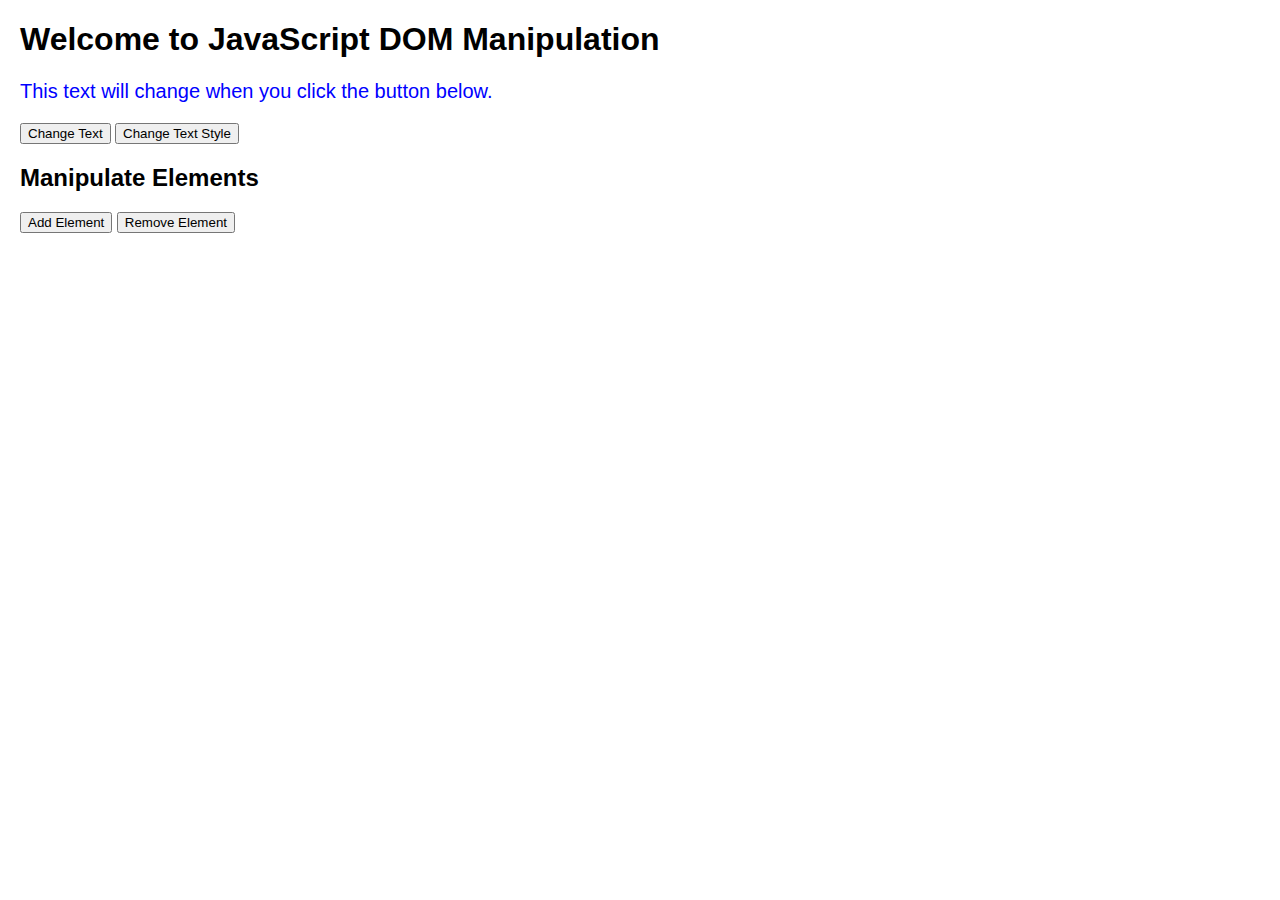
<file: index.html>
<!DOCTYPE html>
<html lang="en">
<head>
    <meta charset="UTF-8">
    <meta name="viewport" content="width=device-width, initial-scale=1.0">
    <title>DOM Manipulation Example</title>
    <style>
        body {
            font-family: Arial, sans-serif;
            margin: 20px;
        }
        #dynamicText {
            font-size: 20px;
            color: blue;
        }
        #addedElement {
            margin-top: 20px;
            padding: 10px;
            background-color: lightgreen;
            border: 1px solid #ccc;
        }
    </style>
</head>
<body>
    <header>
        <h1>Welcome to JavaScript DOM Manipulation</h1>
    </header>

    <section>
        <p id="dynamicText">This text will change when you click the button below.</p>
        <button id="changeTextBtn">Change Text</button>
        <button id="toggleStyleBtn">Change Text Style</button>
    </section>

    <section>
        <h2>Manipulate Elements</h2>
        <button id="addElementBtn">Add Element</button>
        <button id="removeElementBtn">Remove Element</button>
        <div id="addedElement" style="display: none;">
            <p>This is a dynamically added element!</p>
        </div>
    </section>

    <script src="script.js"></script>
</body>
</html>
</file>
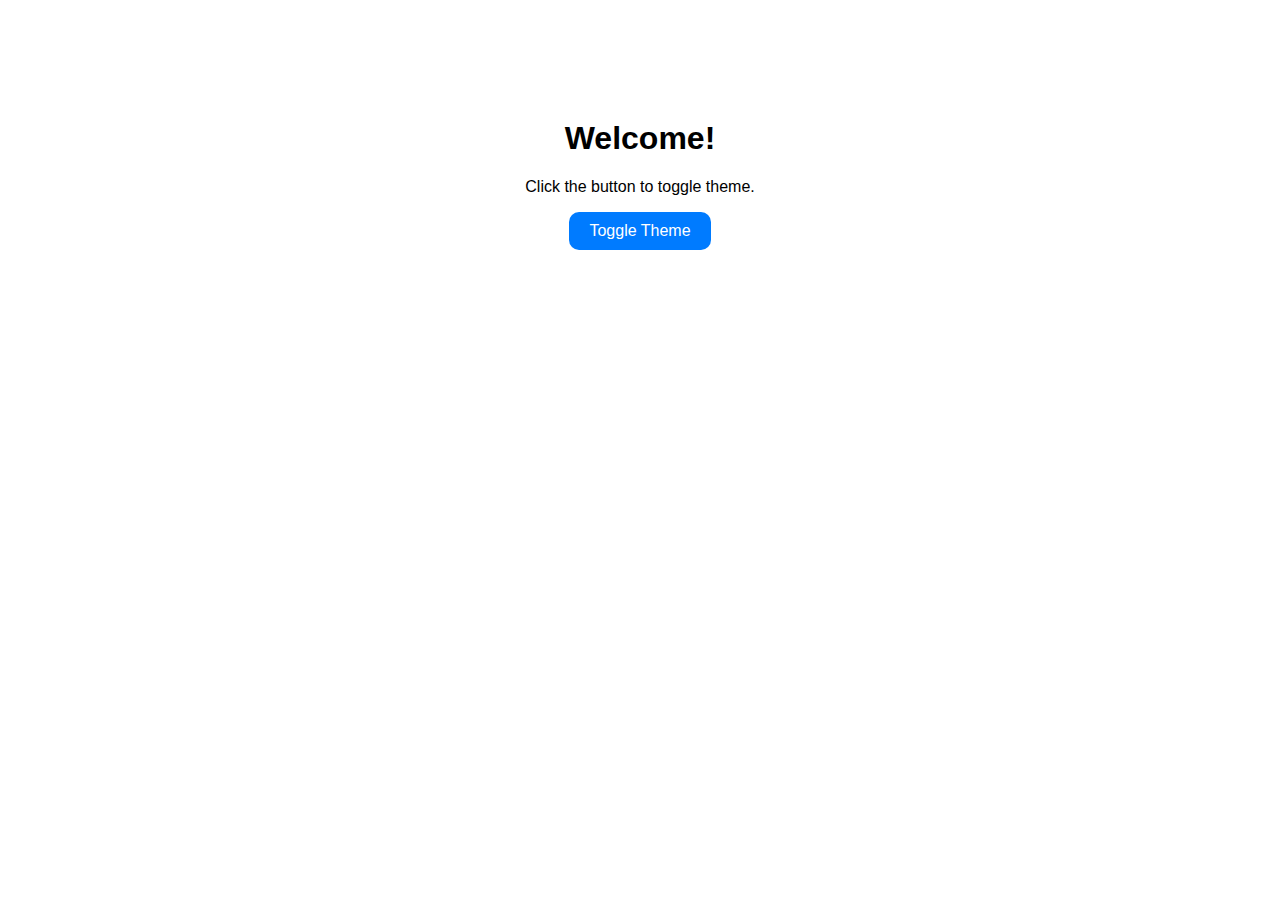
<file: animation.html>
<!DOCTYPE html>
<html lang="en">
<head>
  <meta charset="UTF-8" />
  <meta name="viewport" content="width=device-width, initial-scale=1.0" />
  <title>CSS3 & JS LocalStorage Demo</title>
  <link rel="stylesheet" href="styles.css" />
</head>
<body>
  <div class="container">
    <h1>Welcome!</h1>
    <p>Click the button to toggle theme.</p>
    <button id="themeBtn">Toggle Theme</button>
  </div>

  <script src="script.js"></script>
</body>
</html>
</file>
<file: styles.css>
body {
  transition: background-color 0.5s ease, color 0.5s ease;
  font-family: Arial, sans-serif;
  background-color: white;
  color: black;
  margin: 0;
  padding: 20px;
}

body.dark-mode {
  background-color: #121212;
  color: #f1f1f1;
}

.container {
  text-align: center;
  margin-top: 100px;
}

#themeBtn {
  padding: 10px 20px;
  font-size: 16px;
  border: none;
  background-color: #007bff;
  color: white;
  border-radius: 10px;
  cursor: pointer;
  transition: transform 0.3s ease;
}

/* Button animation on click */
#themeBtn.animate {
  animation: bounce 0.4s ease;
}

@keyframes bounce {
  0% { transform: scale(1); }
  50% { transform: scale(1.2); }
  100% { transform: scale(1); }
}
</file>
